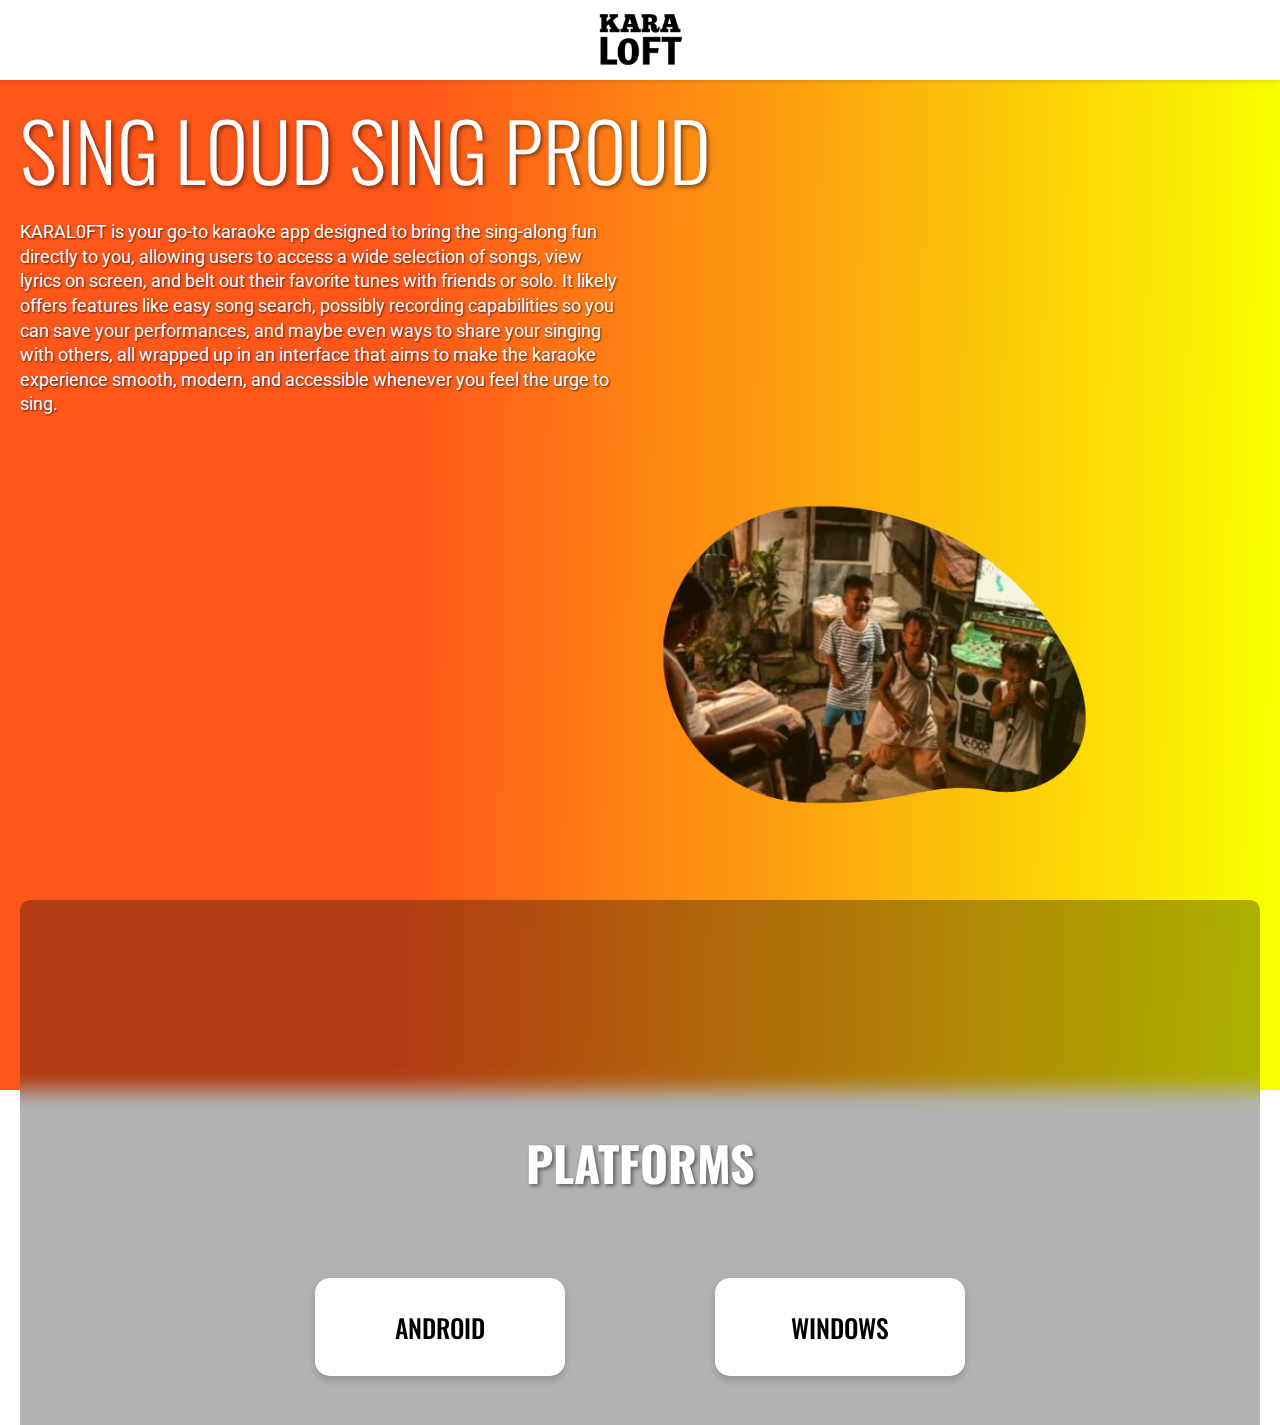
<file: index.html>
<!DOCTYPE html>
<html lang="en">
<head>
  <meta charset="UTF-8">
  <title>Orientation Redirect</title>
  <script>
    function redirectBasedOnOrientation() {
      const isLandscape = window.matchMedia("(orientation: landscape)").matches;
      if (isLandscape) {
        window.location.href = "landscape.html";
      } else {
        window.location.href = "portrait.html";
      }
    }

    window.addEventListener('load', redirectBasedOnOrientation);
    window.addEventListener('orientationchange', redirectBasedOnOrientation);
  </script>
</head>
<body>
  <p>Checking orientation...</p>
</body>
</html>
</file>
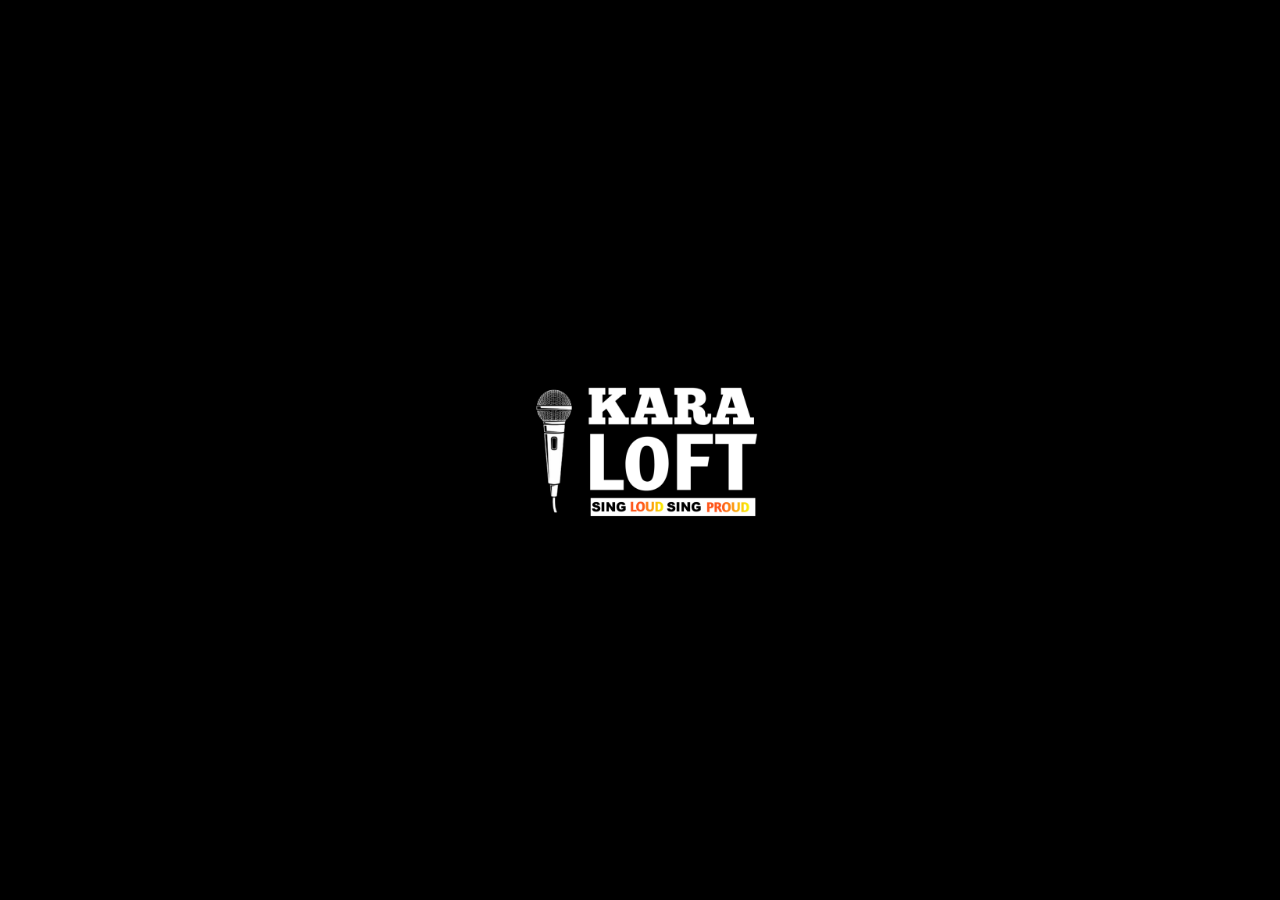
<file: a7f3-d2e9-b8c1-f5a6-b4c7/client/tv/index.html>
<!DOCTYPE html>
<html lang="en">
<head>
  <meta charset="UTF-8" />
  <meta name="viewport" content="width=device-width, initial-scale=1.0, user-scalable=no" />
  <title>KARA LOFT</title>
  <style>
    * { margin: 0; padding: 0; box-sizing: border-box; }
    html, body {
      width: 100%;
      height: 100%;
      background: black;
      overflow: hidden;
      font-family: sans-serif;
    }

    #boot-screen {
      position: fixed;
      width: 100vw;
      height: 100vh;
      background: black;
      display: flex;
      justify-content: center;
      align-items: center;
      z-index: 10000;
      transition: opacity 1s ease-in-out;
    }

    #boot-screen img {
      width: 250px;
    }

    #main-screen {
      display: none;
      width: 100vw;
      height: 100vh;
    }

    .fade-out {
      opacity: 0 !important;
      pointer-events: none;
    }

    .slideshow {
      position: fixed;
      top: 0; left: 0;
      width: 100%; height: 100%;
      z-index: 1;
    }

    .slide {
      position: absolute;
      width: 100%; height: 100%;
      background-size: cover;
      background-position: center;
      background-repeat: no-repeat;
      opacity: 0;
      animation: fade 70s infinite;
      transition: opacity 1s ease-in-out;
    }

    .slide:nth-child(1) { animation-delay: 0s; }
    .slide:nth-child(2) { animation-delay: 7s; }
    .slide:nth-child(3) { animation-delay: 14s; }
    .slide:nth-child(4) { animation-delay: 21s; }
    .slide:nth-child(5) { animation-delay: 28s; }
    .slide:nth-child(6) { animation-delay: 35s; }
    .slide:nth-child(7) { animation-delay: 42s; }
    .slide:nth-child(8) { animation-delay: 49s; }
    .slide:nth-child(9) { animation-delay: 56s; }
    .slide:nth-child(10) { animation-delay: 63s; }

    @keyframes fade {
      0% { opacity: 0; }
      7% { opacity: 1; }
      20% { opacity: 1; }
      27% { opacity: 0; }
      100% { opacity: 0; }
    }

    .top-text {
      position: fixed;
      top: 80px;
      width: 100%;
      text-align: center;
      font-size: 3.5rem;
      font-family: 'Arial Black', Impact, sans-serif;
      font-style: oblique;
      color: white;
      text-transform: uppercase;
      animation: blink 2s steps(1, start) infinite;
      text-shadow:
        -4px -3px 0 #000, 4px -3px 0 #000,
        -4px 3px 0 #000, 4px 3px 0 #000,
        -5px 0px 0 #000, 5px 0px 0 #000,
        0px 0px 8px #000;
      z-index: 10;
    }

    @keyframes blink {
      0%, 100% { visibility: visible; }
      50% { visibility: hidden; }
    }

    .center-logo {
      position: fixed;
      top: 50%; left: 50%;
      transform: translate(-50%, -50%);
      width: 180px;
      z-index: 10;
    }

    #display-number {
      position: fixed;
      top: calc(50% + 160px);
      left: 50%;
      transform: translateX(-50%);
      font-size: 4rem;
      font-family: 'Arial Black', Impact, sans-serif;
      font-style: oblique;
      color: white;
      text-shadow:
        -4px -3px 0 #000, 4px -3px 0 #000,
        -4px 3px 0 #000, 4px 3px 0 #000,
        -5px 0px 0 #000, 5px 0px 0 #000,
        0px 0px 8px #000;
      z-index: 9999;
    }

    .song-input {
      position: absolute;
      top: -9999px;
      opacity: 0;
    }

    .orientation-warning {
      display: none;
      position: fixed;
      z-index: 10000;
      background: #000000e0;
      color: white;
      width: 100vw;
      height: 100vh;
      font-size: 1.5rem;
      text-align: center;
      padding-top: 40vh;
    }

    @media screen and (orientation: portrait) {
      .orientation-warning { display: block; }
      .slideshow, .top-text, .center-logo, #display-number { display: none; }
    }
  </style>
</head>
<body tabindex="0">
  <!-- Boot Screen -->
  <div id="boot-screen">
    <img src="https://karal0ft.github.io/0/a7f3-d2e9-b8c1-f5a6-b4c7/icons/logo_main.png" alt="Boot Logo">
  </div>

  <!-- Karaoke App -->
  <div id="main-screen">
    <div class="orientation-warning">
      <p>Please rotate your device to <strong>landscape</strong> mode.</p>
    </div>

    <div class="slideshow">
      <!-- 10 background images -->
      <div class="slide" style="background-image: url('https://karal0ft.github.io/0/a7f3-d2e9-b8c1-f5a6-b4c7/backgrounds/1.png')"></div>
      <div class="slide" style="background-image: url('https://karal0ft.github.io/0/a7f3-d2e9-b8c1-f5a6-b4c7/backgrounds/2.png')"></div>
      <div class="slide" style="background-image: url('https://karal0ft.github.io/0/a7f3-d2e9-b8c1-f5a6-b4c7/backgrounds/3.png')"></div>
      <div class="slide" style="background-image: url('https://karal0ft.github.io/0/a7f3-d2e9-b8c1-f5a6-b4c7/backgrounds/4.png')"></div>
      <div class="slide" style="background-image: url('https://karal0ft.github.io/0/a7f3-d2e9-b8c1-f5a6-b4c7/backgrounds/5.png')"></div>
      <div class="slide" style="background-image: url('https://karal0ft.github.io/0/a7f3-d2e9-b8c1-f5a6-b4c7/backgrounds/6.png')"></div>
      <div class="slide" style="background-image: url('https://karal0ft.github.io/0/a7f3-d2e9-b8c1-f5a6-b4c7/backgrounds/7.png')"></div>
      <div class="slide" style="background-image: url('https://karal0ft.github.io/0/a7f3-d2e9-b8c1-f5a6-b4c7/backgrounds/8.png')"></div>
      <div class="slide" style="background-image: url('https://karal0ft.github.io/0/a7f3-d2e9-b8c1-f5a6-b4c7/backgrounds/9.png')"></div>
      <div class="slide" style="background-image: url('https://karal0ft.github.io/0/a7f3-d2e9-b8c1-f5a6-b4c7/backgrounds/10.png')"></div>
    </div>

    <div class="top-text" id="topText">SELECT A SONG</div>
    <img class="center-logo" src="https://karal0ft.github.io/0/a7f3-d2e9-b8c1-f5a6-b4c7/icons/icon_roundcorner.png" alt="Logo" />
    <div id="display-number"></div>
    <input id="songInput" class="song-input" type="text" inputmode="numeric" maxlength="5" autofocus />
  </div>

  <script>
    const input = document.getElementById('songInput');
    const display = document.getElementById('display-number');
    const topText = document.getElementById('topText');
    let songData = [];
    let inputCode = "";

    setTimeout(() => {
      document.getElementById("boot-screen").classList.add("fade-out");
      setTimeout(() => {
        document.getElementById("boot-screen").style.display = "none";
        document.getElementById("main-screen").style.display = "block";
        input.focus();
      }, 1000);
    }, 10000);

    fetch('https://karal0ft.github.io/0/a7f3-d2e9-b8c1-f5a6-b4c7/bundle/songlistbundle.json')
      .then(res => res.json())
      .then(data => songData = data)
      .catch(err => console.error('JSON load error:', err));

    const sounds = {};
    for (let i = 0; i <= 9; i++) {
      sounds[i] = new Audio(`https://karal0ft.github.io/0/a7f3-d2e9-b8c1-f5a6-b4c7/sfx/${i}_karal0ft.mp3`);
    }

    function findSongInfo(code) {
      for (const entry of songData) {
        if (entry.startsWith(code)) {
          const parts = entry.split(" - ");
          return {
            artist: parts[1],
            song: parts[2],
            server: parts[3].trim()
          };
        }
      }
      return null;
    }

    function updateDisplay(val) {
      display.textContent = val;
    }

    document.body.addEventListener('keydown', (e) => {
      if (e.key >= '0' && e.key <= '9') {
        if (inputCode.length >= 5) {
          inputCode = inputCode.slice(1);
        }
        inputCode += e.key;
        updateDisplay(inputCode);

        if (sounds[e.key]) {
          sounds[e.key].currentTime = 0;
          sounds[e.key].play();
        }

        if (inputCode.length === 5) {
          const info = findSongInfo(inputCode);
          if (info) {
            topText.textContent = info.song.toUpperCase();
            const serverURL = `https://karal0ft.github.io/${info.server}/`;
            console.log("✅ BASE SERVER URL:", serverURL);
            // You can now load music/lyrics using serverURL
          } else {
            topText.textContent = "SONG NOT FOUND";
          }
        }
      }

      if (e.key === 'Backspace') {
        inputCode = inputCode.slice(0, -1);
        updateDisplay(inputCode);
        topText.textContent = "SELECT A SONG";
      }
    });
  </script>
</body>
</html>
</file>
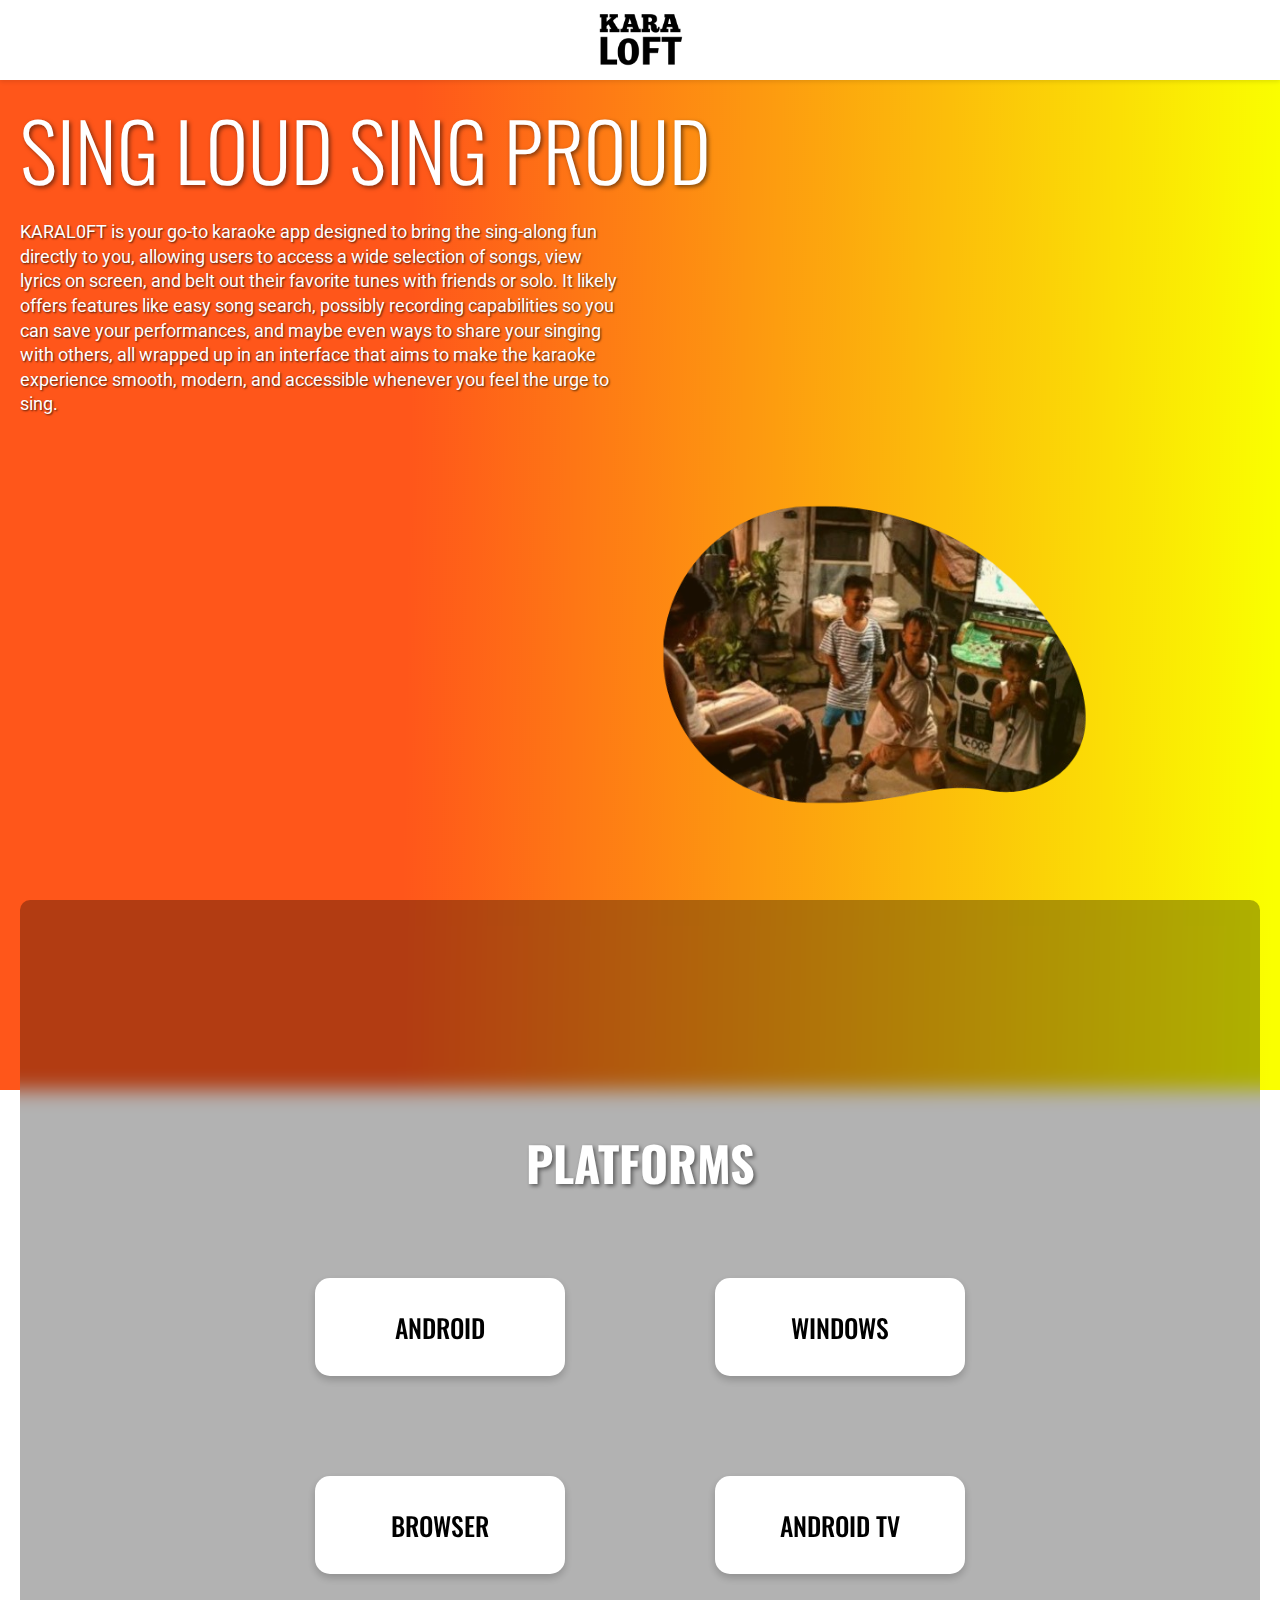
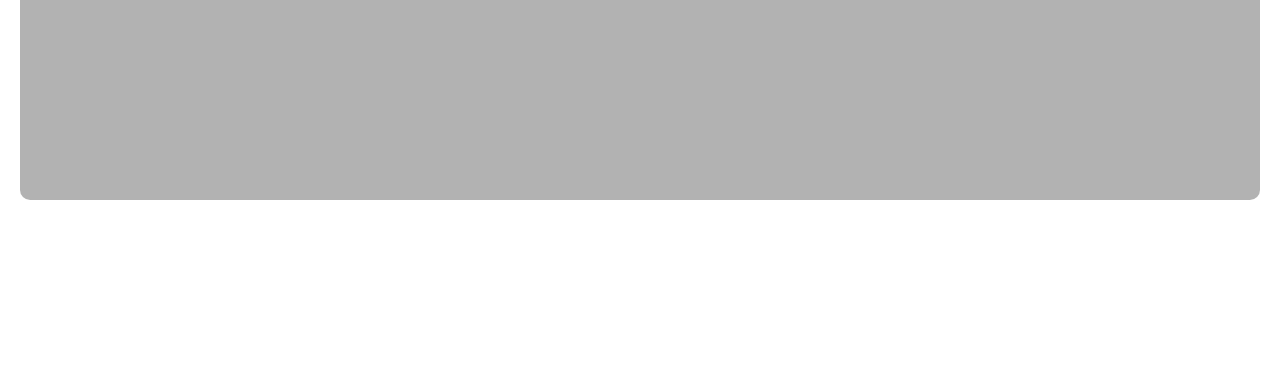
<file: landscape.html>
<!DOCTYPE html>
<html lang="en">
<head>
    <meta charset="UTF-8">
    <meta name="viewport" content="width=device-width, initial-scale=1.0">
    <title>Your Website</title>
    <link rel="stylesheet" href="landscape.css">
</head>
<body>
    <header class="top-bar">
        <div class="logo-container">
            <img src="a7f3-d2e9-b8c1-f5a6-b4c7/icons/texticon_black.png" alt="Logo" class="logo">
        </div>
    </header>
    
    <div class="hero-text">SING LOUD SING PROUD</div>
    <div class="description-text">KARAL0FT is your go-to karaoke app designed to bring the sing-along fun directly to you, allowing users to access a wide selection of songs, view lyrics on screen, and belt out their favorite tunes with friends or solo. It likely offers features like easy song search, possibly recording capabilities so you can save your performances, and maybe even ways to share your singing with others, all wrapped up in an interface that aims to make the karaoke experience smooth, modern, and accessible whenever you feel the urge to sing.</div>
    
    <div class="bottom-right-image">
        <img src="a7f3-d2e9-b8c1-f5a6-b4c7/elements/filipino_singing_karaoke_abstract.png" alt="Karaoke Abstract" class="corner-image">
    </div>
    
    <main class="main-content">
        <div class="spacer"></div>
        <div class="bottom-section">
            <h2>PLATFORMS</h2>
            <div class="platform-buttons">
                <div class="button-row">
                    <button class="platform-btn">ANDROID</button>
                    <button class="platform-btn">WINDOWS</button>
                </div>
                <div class="button-row">
                    <button class="platform-btn">BROWSER</button>
                    <button class="platform-btn">ANDROID TV</button>
                </div>
            </div>
        </div>
        <div class="white-bar"></div>
    </main>
</body>
</html>
</file>
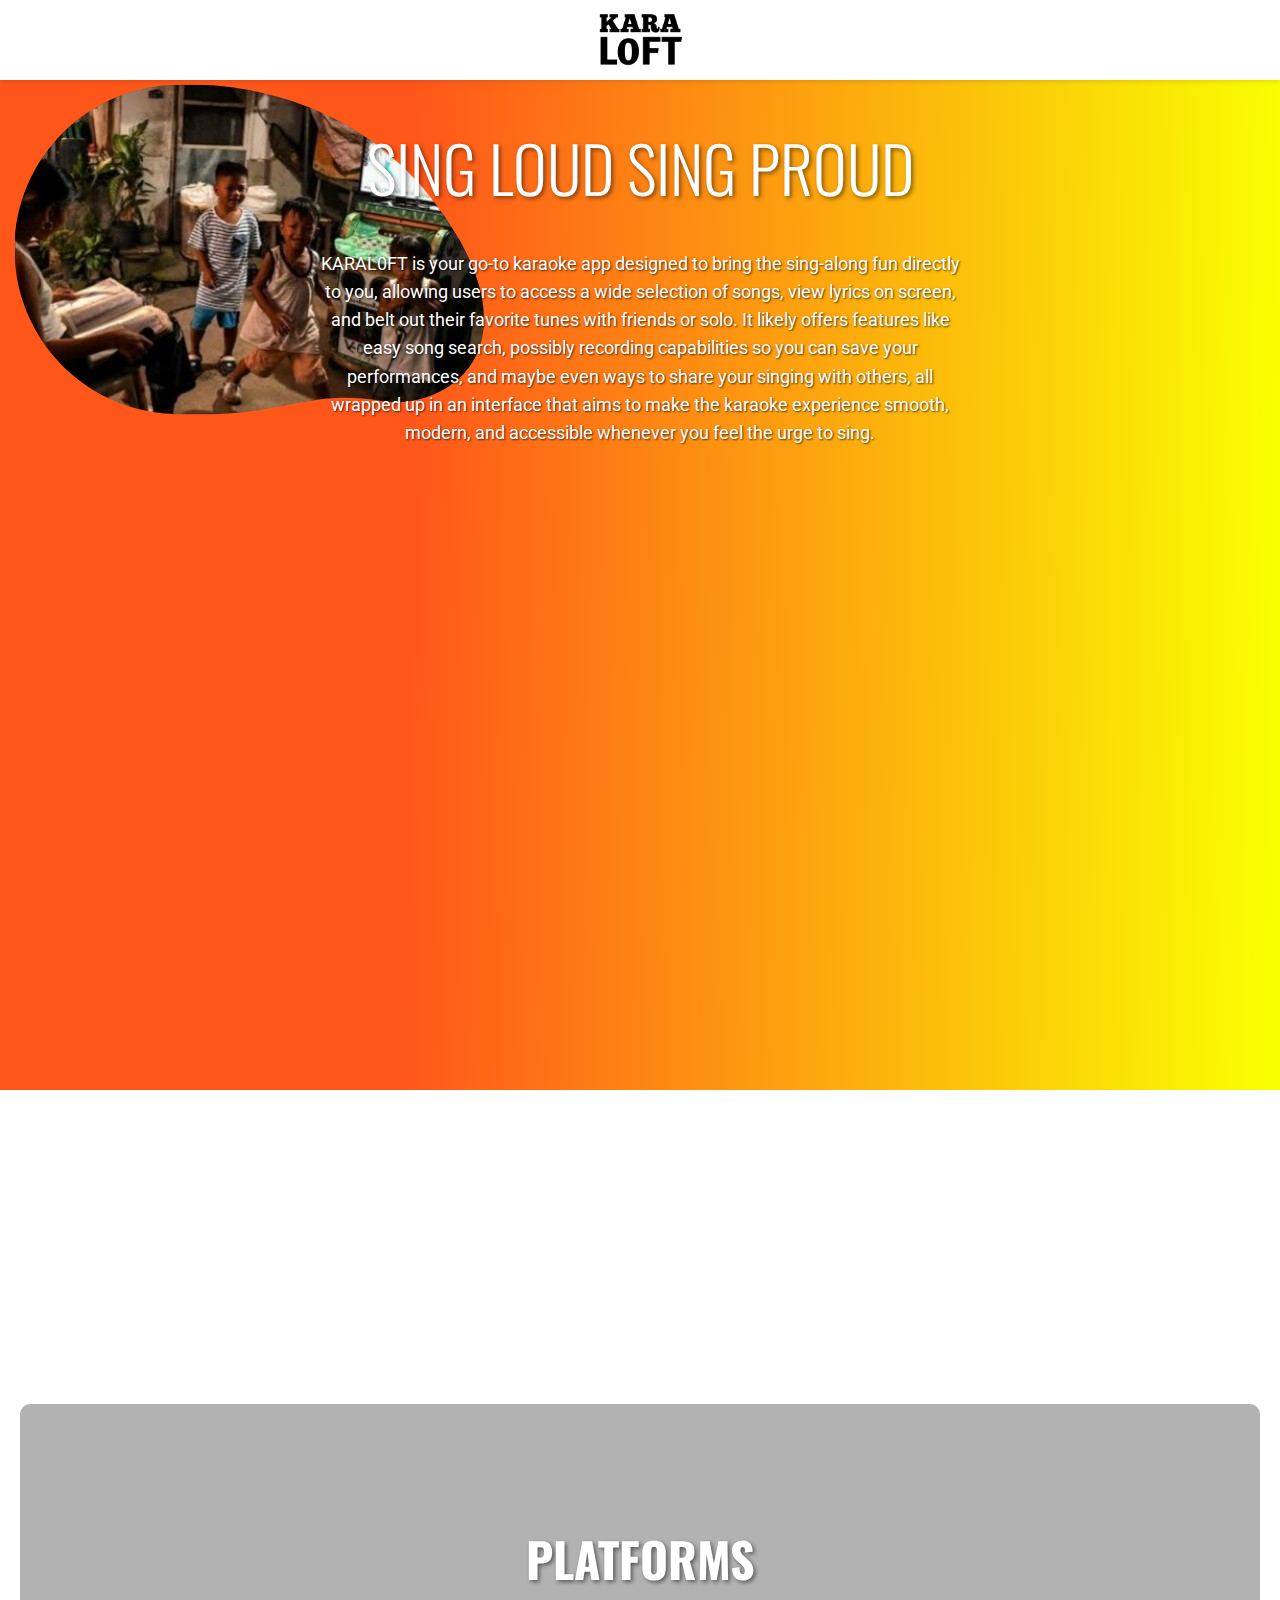
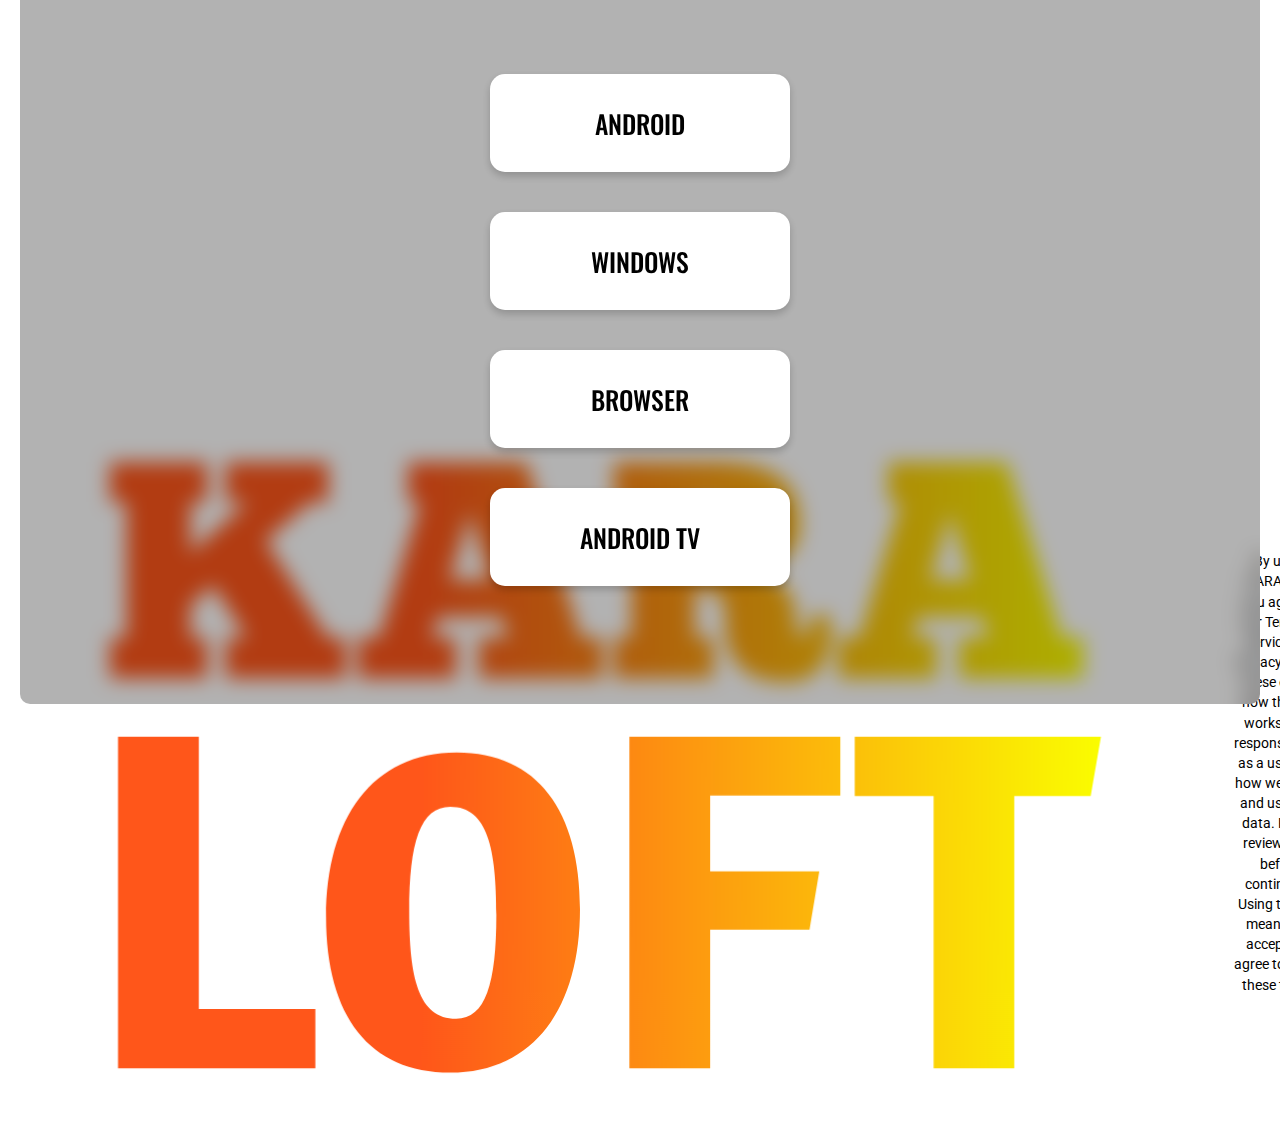
<file: portrait.html>
<!DOCTYPE html>
<html lang="en">
<head>
    <meta charset="UTF-8">
    <meta name="viewport" content="width=device-width, initial-scale=1.0">
    <title>KARAL0FT</title>
    <link rel="icon" href="a7f3-d2e9-b8c1-f5a6-b4c7/icons/icon_main.png" type="image/png">
    <link rel="stylesheet" href="portrait.css">
</head>
<body>
    <header class="top-bar">
        <div class="logo-container">
            <img src="a7f3-d2e9-b8c1-f5a6-b4c7/icons/texticon_black.png" alt="Logo" class="logo">
        </div>
    </header>
    
    <div class="hero-text">SING LOUD SING PROUD</div>
    <div class="description-text">KARAL0FT is your go-to karaoke app designed to bring the sing-along fun directly to you, allowing users to access a wide selection of songs, view lyrics on screen, and belt out their favorite tunes with friends or solo. It likely offers features like easy song search, possibly recording capabilities so you can save your performances, and maybe even ways to share your singing with others, all wrapped up in an interface that aims to make the karaoke experience smooth, modern, and accessible whenever you feel the urge to sing.</div>
    
    <div class="center-image">
        <img src="a7f3-d2e9-b8c1-f5a6-b4c7/elements/filipino_singing_karaoke_abstract.png" alt="Karaoke Abstract" class="portrait-image">
    </div>
    
    <main class="main-content">
        <div class="spacer"></div>
        <div class="bottom-section">
            <h2>PLATFORMS</h2>
            <div class="platform-buttons">
                <button class="platform-btn">ANDROID</button>
                <button class="platform-btn">WINDOWS</button>
                <button class="platform-btn">BROWSER</button>
                <button class="platform-btn">ANDROID TV</button>
            </div>
        </div>
        <div class="white-bar">
            <img src="a7f3-d2e9-b8c1-f5a6-b4c7/icons/texticon_gradient.png" alt="Logo" class="footer-logo">
            <p class="footer-text">By using KARAL0FT, you agree to our Terms of Service and Privacy Policy. These outline how the app works, your responsibilities as a user, and how we collect and use your data. Please review them before continuing. Using the app means you accept and agree to follow these terms.</p>
        </div>
    </main>
</body>
</html>
</file>
<file: landscape.css>
@import url('https://fonts.googleapis.com/css2?family=Oswald:wght@200;300;400;500;600;700&family=Roboto:wght@300;400;500&display=swap');

* {
    margin: 0;
    padding: 0;
    box-sizing: border-box;
}

html {
    scroll-behavior: smooth;
}

body {
    background-image: url('a7f3-d2e9-b8c1-f5a6-b4c7/icons/color_main.png');
    background-size: cover;
    background-position: center;
    background-repeat: no-repeat;
    background-attachment: fixed;
    font-family: Arial, sans-serif;
}

.top-bar {
    background-color: white;
    width: 100%;
    height: 80px;
    position: fixed;
    top: 0;
    left: 0;
    z-index: 1000;
    box-shadow: 0 2px 4px rgba(0, 0, 0, 0.1);
}

.logo-container {
    display: flex;
    justify-content: center;
    align-items: center;
    height: 100%;
}

.logo {
    max-height: 60px;
    max-width: 200px;
    object-fit: contain;
}

.hero-text {
    position: absolute;
    top: 90px;
    left: 20px;
    font-family: 'Oswald', sans-serif;
    font-size: 5rem;
    font-weight: 300;
    color: white;
    text-shadow: 2px 2px 4px rgba(0, 0, 0, 0.5);
    cursor: pointer;
    transition: all 0.8s ease;
    z-index: 999;
    transform-origin: top left;
}

.hero-text:hover {
    transform: scale(1.1);
    transform-origin: top left;
}

.description-text {
    position: absolute;
    top: 220px;
    left: 20px;
    right: 20px;
    max-width: 600px;
    font-family: 'Roboto', sans-serif;
    font-size: 1.1rem;
    font-weight: 400;
    color: white;
    text-shadow: 1px 1px 2px rgba(0, 0, 0, 0.7);
    line-height: 1.4;
    z-index: 999;
}

.bottom-right-image {
    position: absolute;
    bottom: 20px;
    right: 180px;
    z-index: 998;
    width: 450px;
    height: auto;
}

.corner-image {
    width: 100%;
    height: auto;
    object-fit: contain;
    opacity: 0.9;
    cursor: pointer;
    transition: transform 0.6s ease;
    display: block;
}

.corner-image:hover {
    transform: scale(1.15);
}

.main-content {
    height: 220vh;
    padding-left: 20px;
    padding-right: 20px;
    padding-bottom: 0;
}

.spacer {
    height: 100vh;
}

.bottom-section {
    min-height: 100vh;
    padding: 40px;
    background-color: rgba(0, 0, 0, 0.3);
    border-radius: 10px;
    backdrop-filter: blur(10px);
    display: flex;
    flex-direction: column;
    justify-content: center;
    align-items: center;
    text-align: center;
}

.bottom-section h2 {
    color: white;
    font-family: 'Oswald', sans-serif;
    font-size: 3rem;
    margin-bottom: 80px;
    text-shadow: 2px 2px 4px rgba(0, 0, 0, 0.5);
}

.platform-buttons {
    display: flex;
    flex-direction: column;
    gap: 100px;
}

.button-row {
    display: flex;
    gap: 150px;
    justify-content: center;
}

.platform-btn {
    background-color: white;
    color: black;
    border: none;
    border-radius: 15px;
    padding: 30px 60px;
    font-family: 'Oswald', sans-serif;
    font-size: 1.6rem;
    font-weight: 500;
    cursor: pointer;
    transition: transform 0.3s ease;
    width: 250px;
    box-shadow: 0 4px 8px rgba(0, 0, 0, 0.2);
}

.platform-btn:hover {
    transform: scale(1.1);
}

.white-bar {
    width: 100%;
    height: 100px;
    background-color: white;
    margin-top: 20px;
}

/* Responsive design */
@media (max-width: 768px) {
    .top-bar {
        height: 60px;
    }
    
    .logo {
        max-height: 40px;
        max-width: 150px;
    }
    
    .hero-text {
        top: 70px;
        font-size: 3rem;
        left: 15px;
    }
    
    .description-text {
        top: 180px;
        left: 15px;
        right: 15px;
        font-size: 1rem;
        max-width: 90%;
    }
    
    .bottom-right-image {
        bottom: 10px;
        right: 80px;
        width: 280px;
    }
    
    .main-content {
        padding-left: 15px;
        padding-right: 15px;
    }
    
    .bottom-section {
        padding: 20px;
    }
    
    .bottom-section h2 {
        font-size: 2.5rem;
        margin-bottom: 50px;
    }
    
    .button-row {
        flex-direction: column;
        gap: 40px;
        align-items: center;
    }
    
    .platform-buttons {
        gap: 50px;
    }
    
    .platform-btn {
        padding: 20px 40px;
        font-size: 1.2rem;
        width: 200px;
    }
    
    .white-bar {
        height: 80px;
    }
}
</file>
<file: portrait.css>
@import url('https://fonts.googleapis.com/css2?family=Oswald:wght@200;300;400;500;600;700&family=Roboto:wght@300;400;500&display=swap');

* {
    margin: 0;
    padding: 0;
    box-sizing: border-box;
}

html {
    scroll-behavior: smooth;
}

body {
    background-image: url('a7f3-d2e9-b8c1-f5a6-b4c7/icons/color_main.png');
    background-size: cover;
    background-position: center;
    background-repeat: no-repeat;
    background-attachment: fixed;
    font-family: Arial, sans-serif;
}

.top-bar {
    background-color: white;
    width: 100%;
    height: 80px;
    position: fixed;
    top: 0;
    left: 0;
    z-index: 1000;
    box-shadow: 0 2px 4px rgba(0, 0, 0, 0.1);
}

.logo-container {
    display: flex;
    justify-content: center;
    align-items: center;
    height: 100%;
}

.logo {
    max-height: 60px;
    max-width: 200px;
    object-fit: contain;
}

.hero-text {
    position: absolute;
    top: 120px;
    left: 50%;
    transform: translateX(-50%);
    font-family: 'Oswald', sans-serif;
    font-size: 4rem;
    font-weight: 300;
    color: white;
    text-shadow: 2px 2px 4px rgba(0, 0, 0, 0.5);
    cursor: pointer;
    transition: all 0.8s ease;
    z-index: 999;
    text-align: center;
    white-space: nowrap;
}

.hero-text:hover {
    transform: translateX(-50%) scale(1.1);
}

.description-text {
    position: absolute;
    top: 250px;
    left: 50%;
    transform: translateX(-50%);
    max-width: 70%;
    font-family: 'Roboto', sans-serif;
    font-size: 1.1rem;
    font-weight: 400;
    color: white;
    text-shadow: 1px 1px 2px rgba(0, 0, 0, 0.7);
    line-height: 1.6;
    z-index: 999;
    text-align: center;
}

.main-content {
    height: 220vh;
    padding-left: 20px;
    padding-right: 20px;
    padding-bottom: 0;
}

.spacer {
    height: 100vh;
}

.bottom-section {
    min-height: 100vh;
    padding: 40px;
    background-color: rgba(0, 0, 0, 0.3);
    border-radius: 10px;
    backdrop-filter: blur(10px);
    display: flex;
    flex-direction: column;
    justify-content: center;
    align-items: center;
    text-align: center;
}

.bottom-section h2 {
    color: white;
    font-family: 'Oswald', sans-serif;
    font-size: 3rem;
    margin-bottom: 80px;
    text-shadow: 2px 2px 4px rgba(0, 0, 0, 0.5);
}

.platform-buttons {
    display: flex;
    flex-direction: column;
    gap: 40px;
    align-items: center;
}

.platform-btn {
    background-color: white;
    color: black;
    border: none;
    border-radius: 15px;
    padding: 30px 60px;
    font-family: 'Oswald', sans-serif;
    font-size: 1.6rem;
    font-weight: 500;
    cursor: pointer;
    transition: transform 0.3s ease;
    width: 300px;
    box-shadow: 0 4px 8px rgba(0, 0, 0, 0.2);
}

.platform-btn:hover {
    transform: scale(1.1);
}

.white-bar {
    width: 100%;
    height: 100px;
    background-color: white;
    margin-top: 20px;
    display: flex;
    justify-content: center;
    align-items: center;
    padding: 20px;
    text-align: center;
}

.footer-text {
    color: black;
    font-family: 'Roboto', sans-serif;
    font-size: 0.9rem;
    line-height: 1.4;
    max-width: 90%;
}

/* Mobile adjustments */
@media (max-width: 768px) {
    .top-bar {
        height: 60px;
    }
    
    .logo {
        max-height: 40px;
        max-width: 150px;
    }
    
    .hero-text {
        top: 90px;
        font-size: 2.5rem;
    }
    
    .description-text {
        top: 180px;
        font-size: 1rem;
        max-width: 90%;
    }
    
    .main-content {
        padding-left: 15px;
        padding-right: 15px;
    }
    
    .bottom-section {
        padding: 20px;
    }
    
    .bottom-section h2 {
        font-size: 2.5rem;
        margin-bottom: 50px;
    }
    
    .platform-buttons {
        gap: 30px;
    }
    
    .platform-btn {
        padding: 20px 40px;
        font-size: 1.2rem;
        width: 250px;
    }
    
    .white-bar {
        height: 80px;
        padding: 15px;
    }
    
    .footer-text {
        font-size: 0.8rem;
    }
}
</file>
